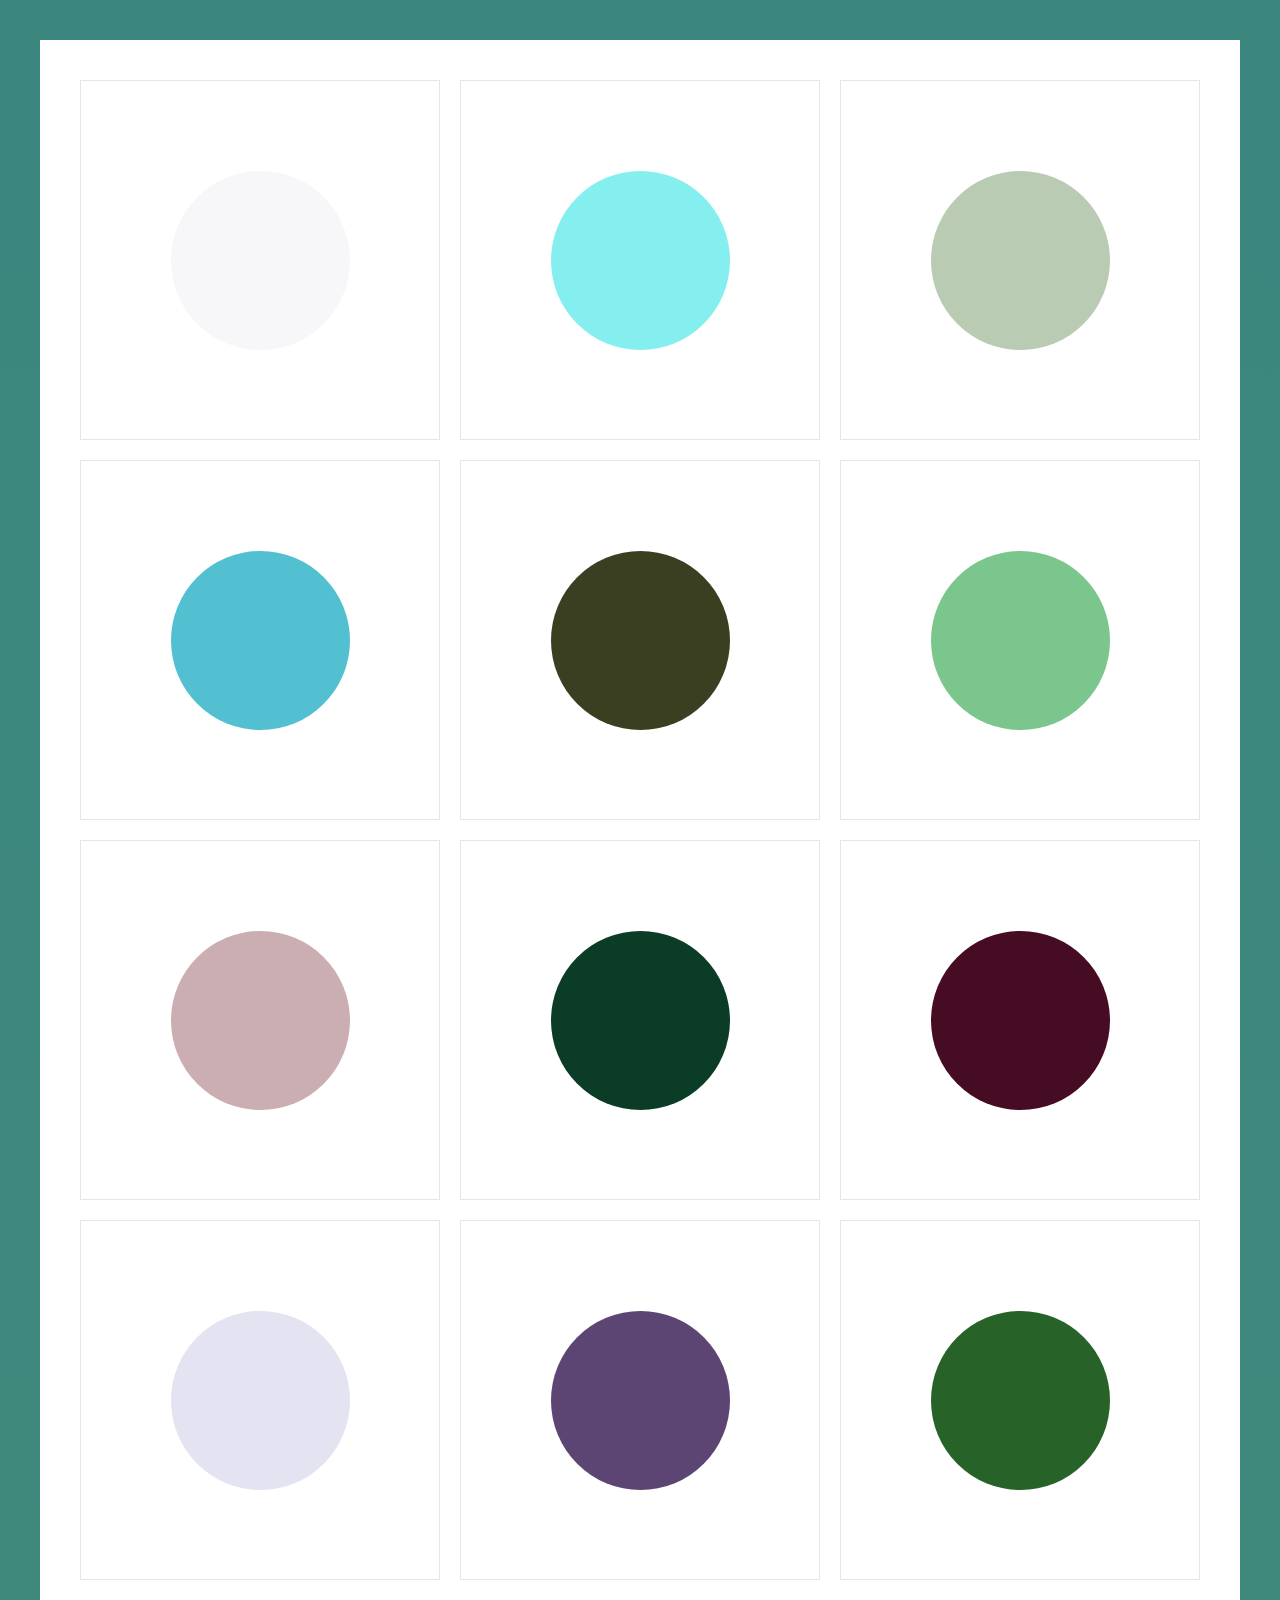
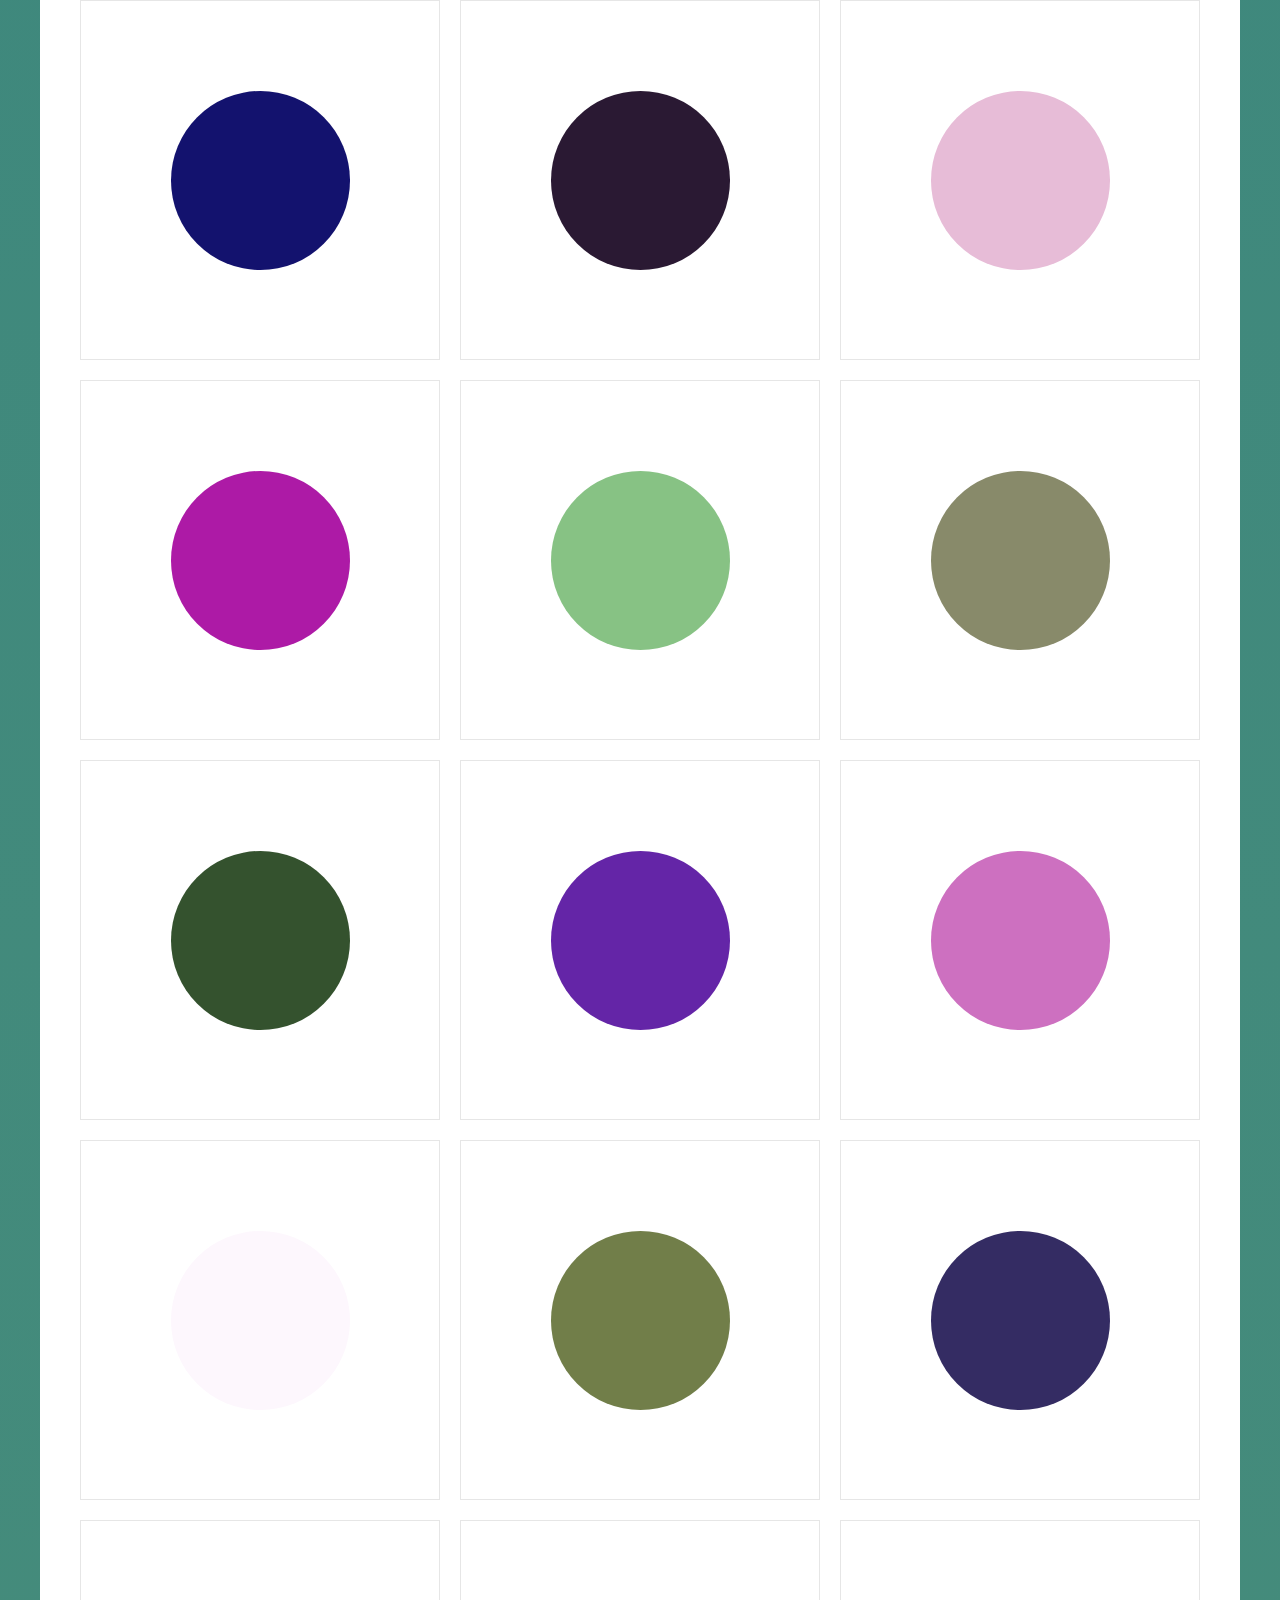
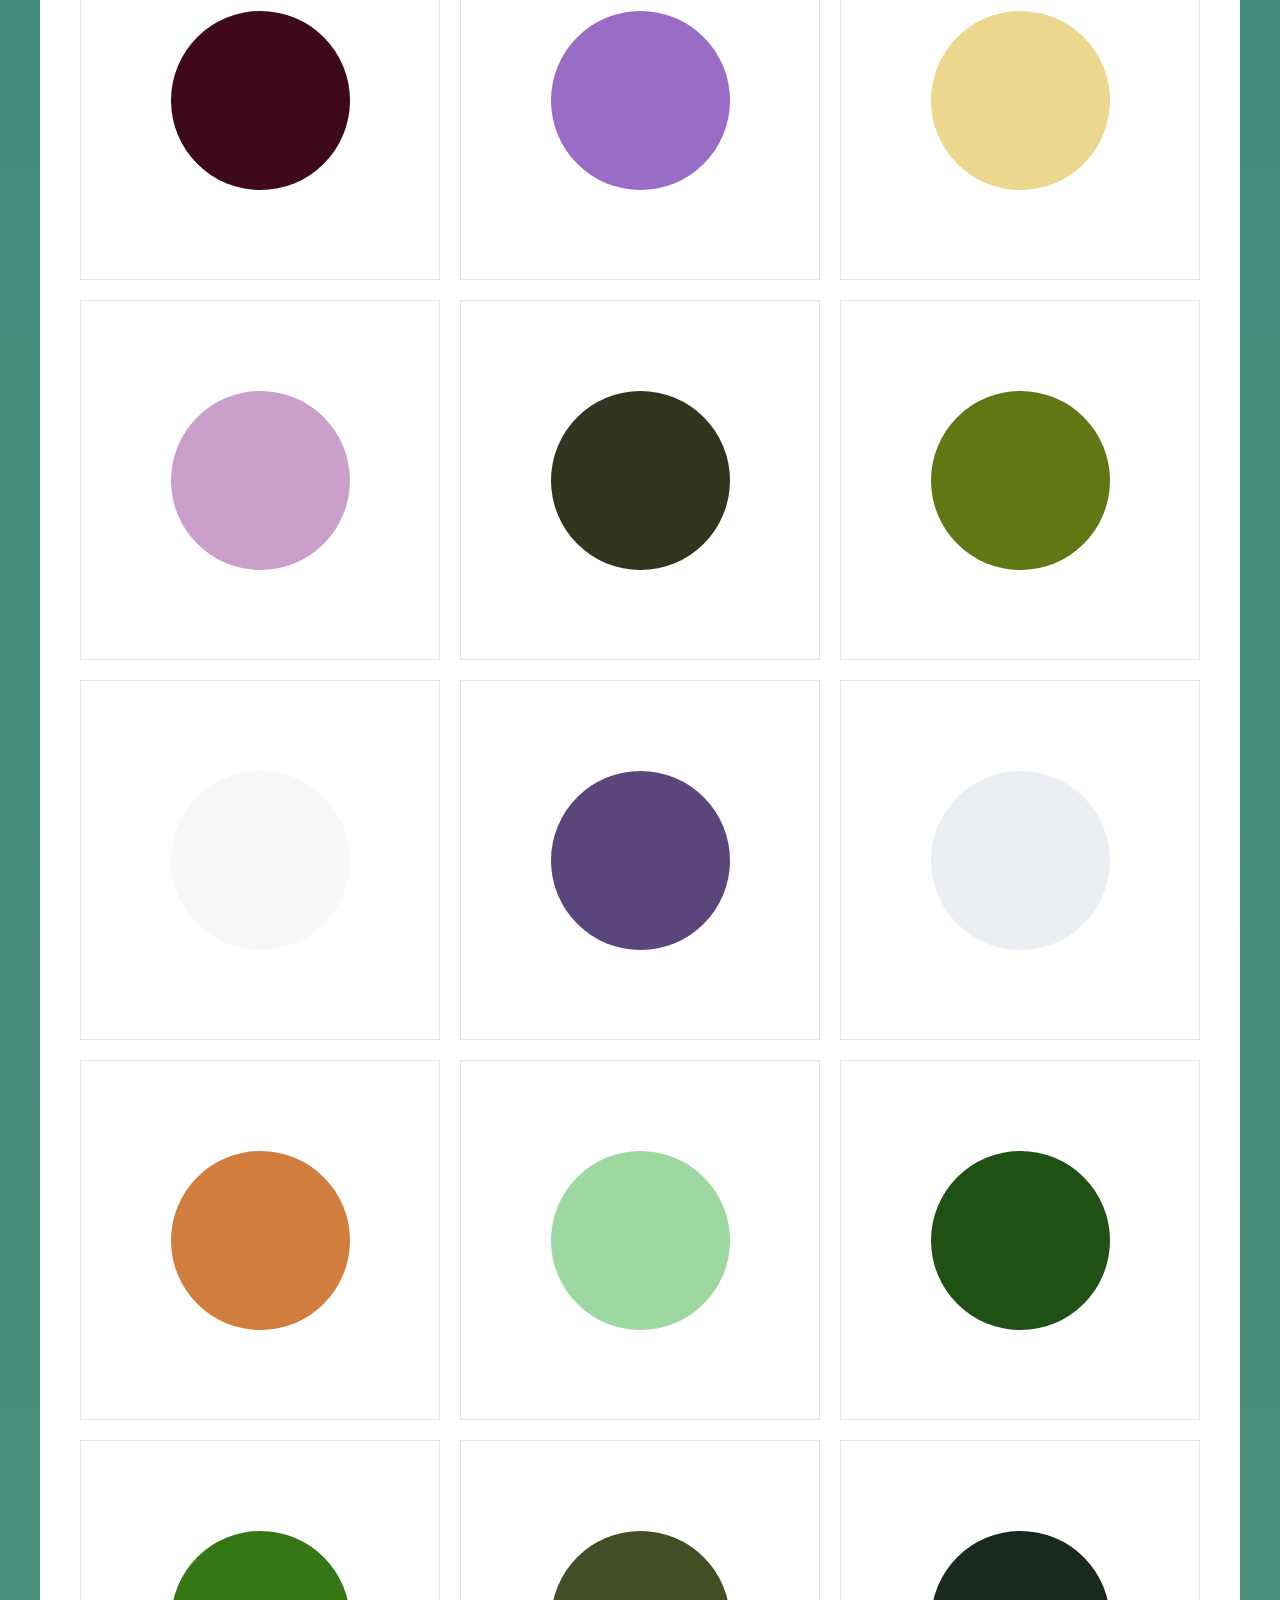
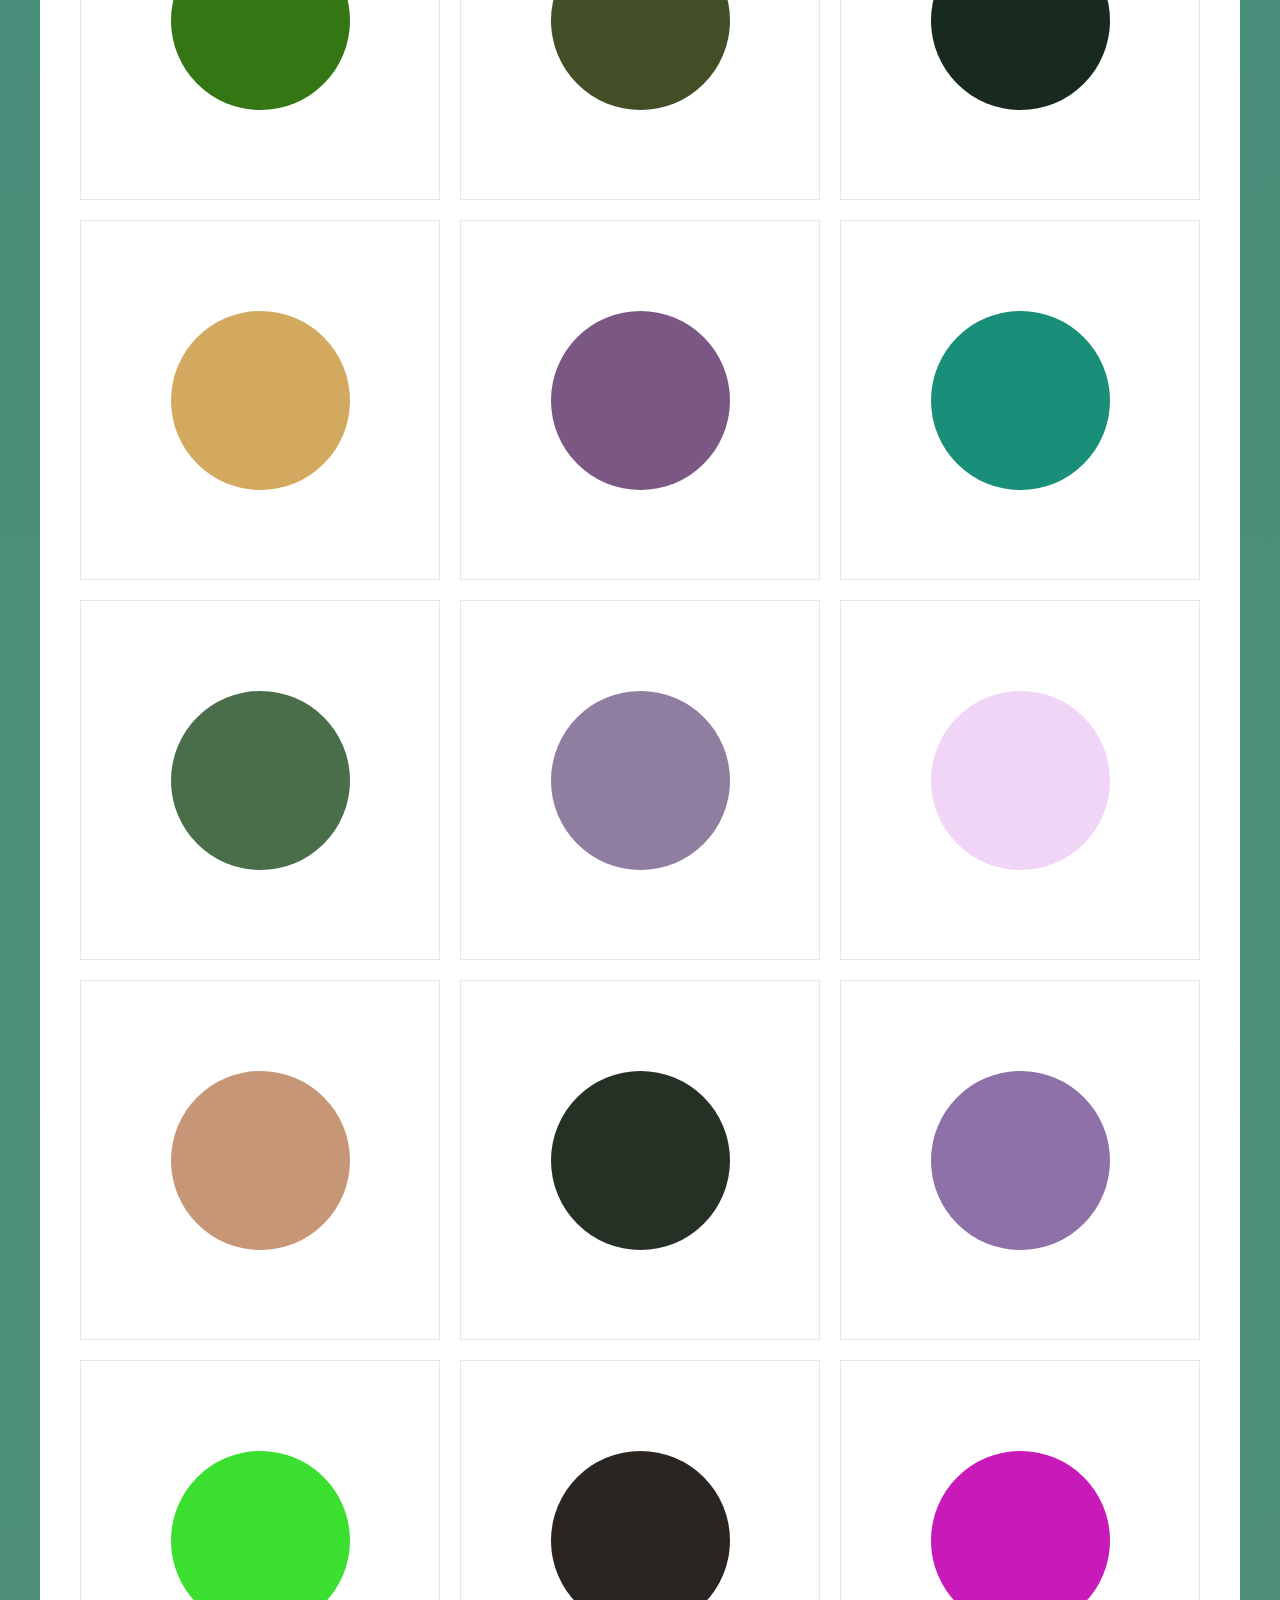
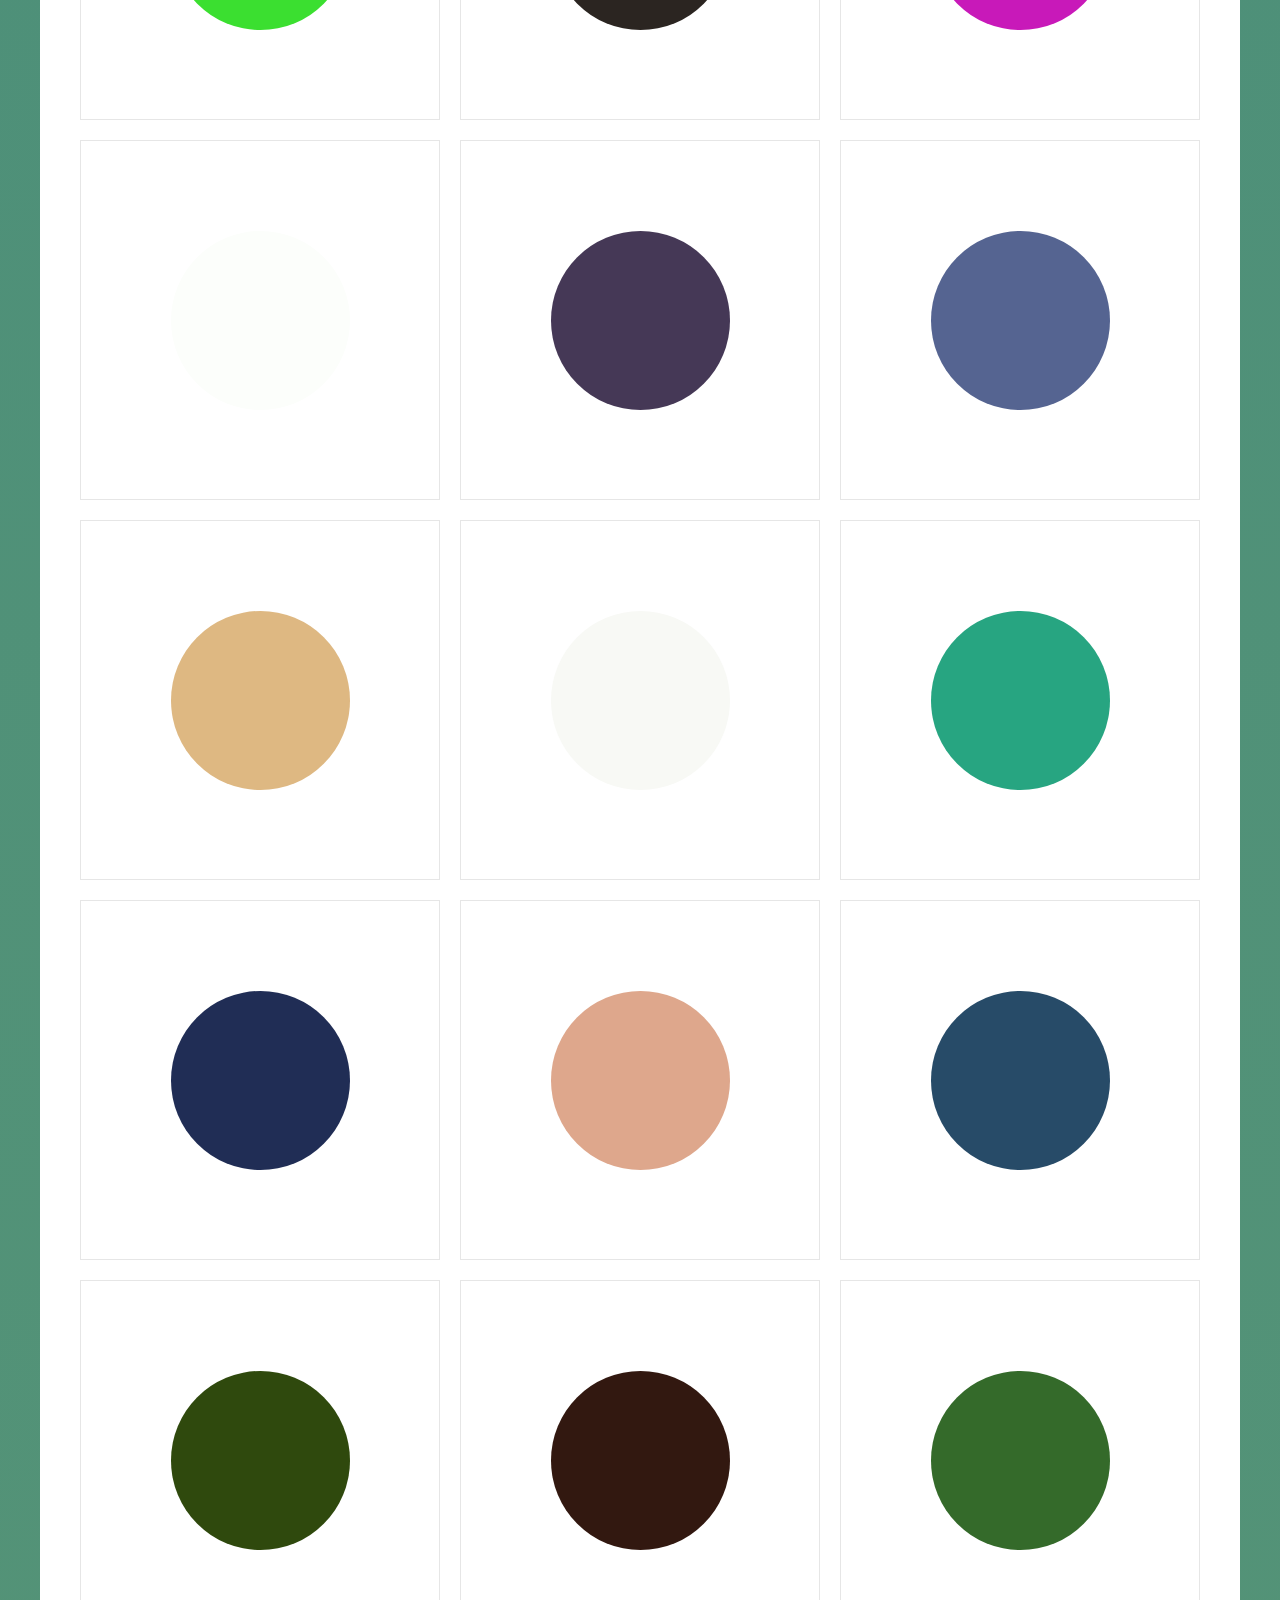
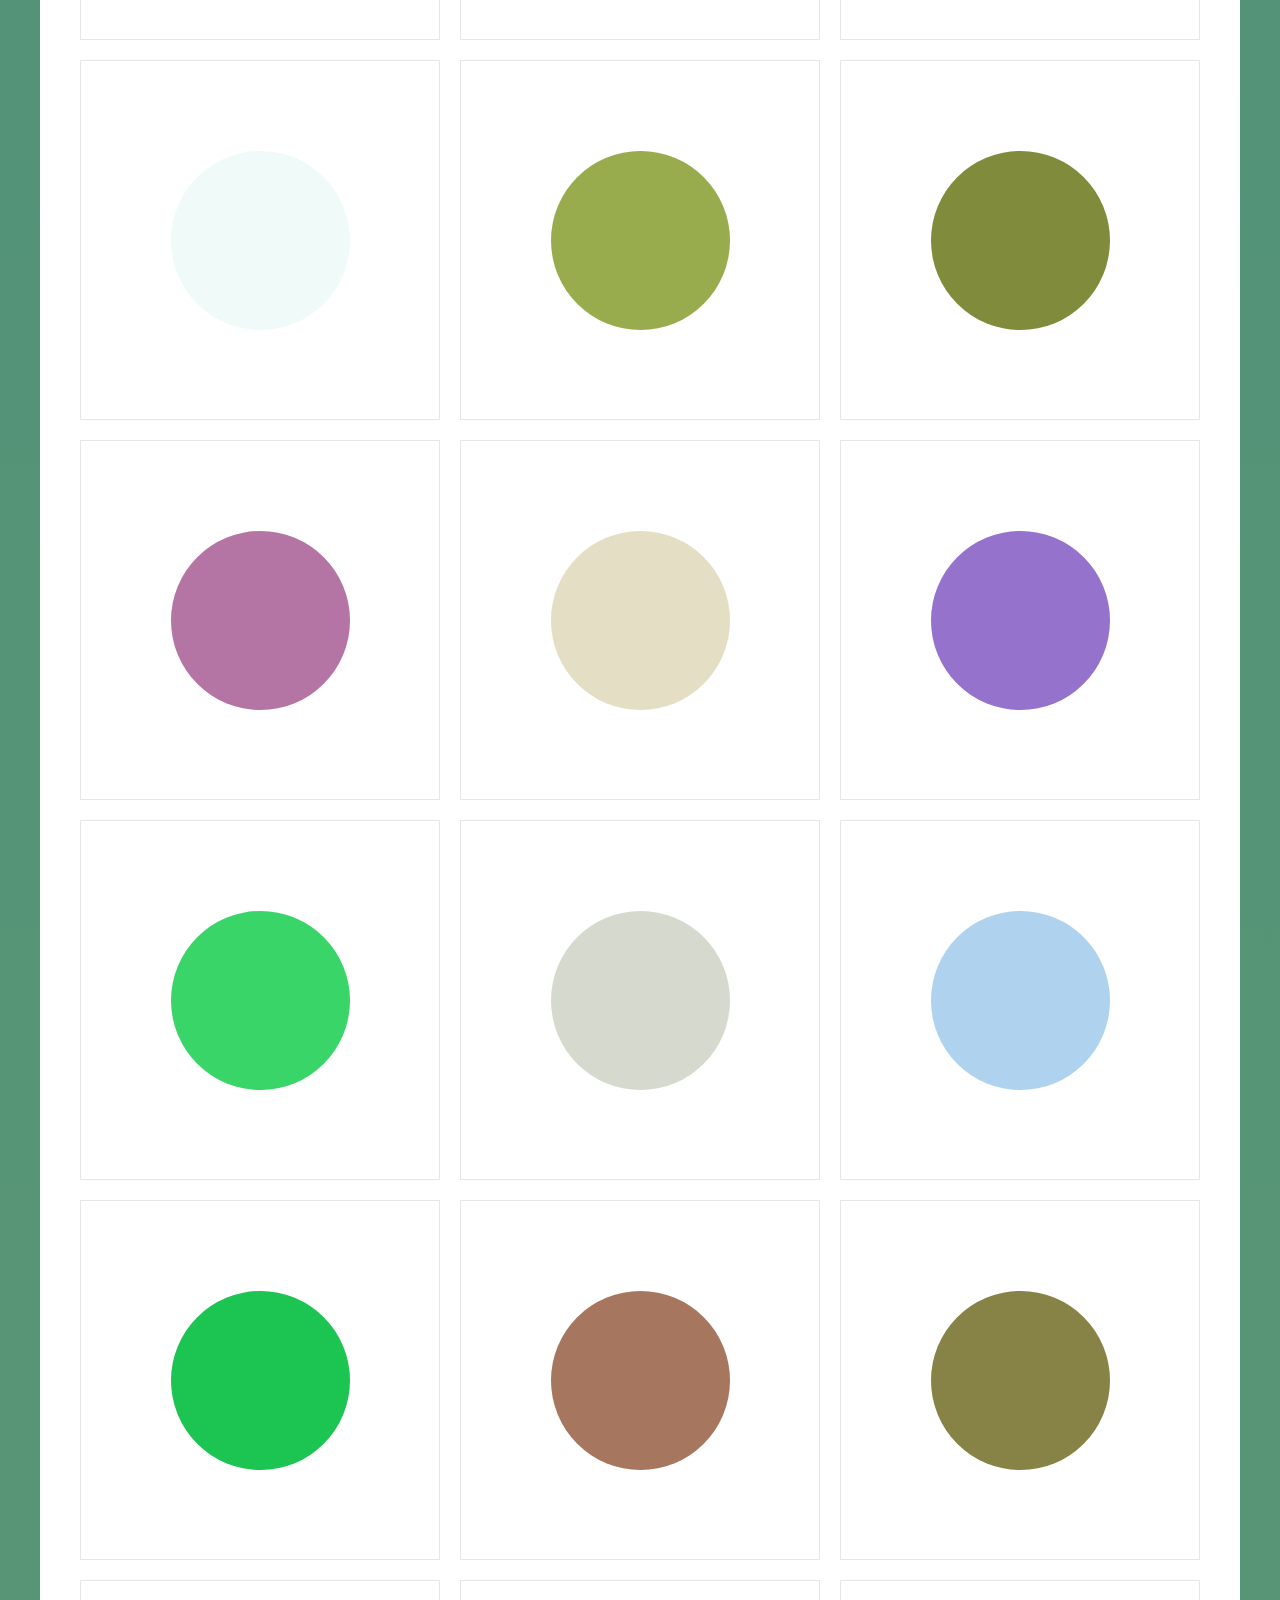
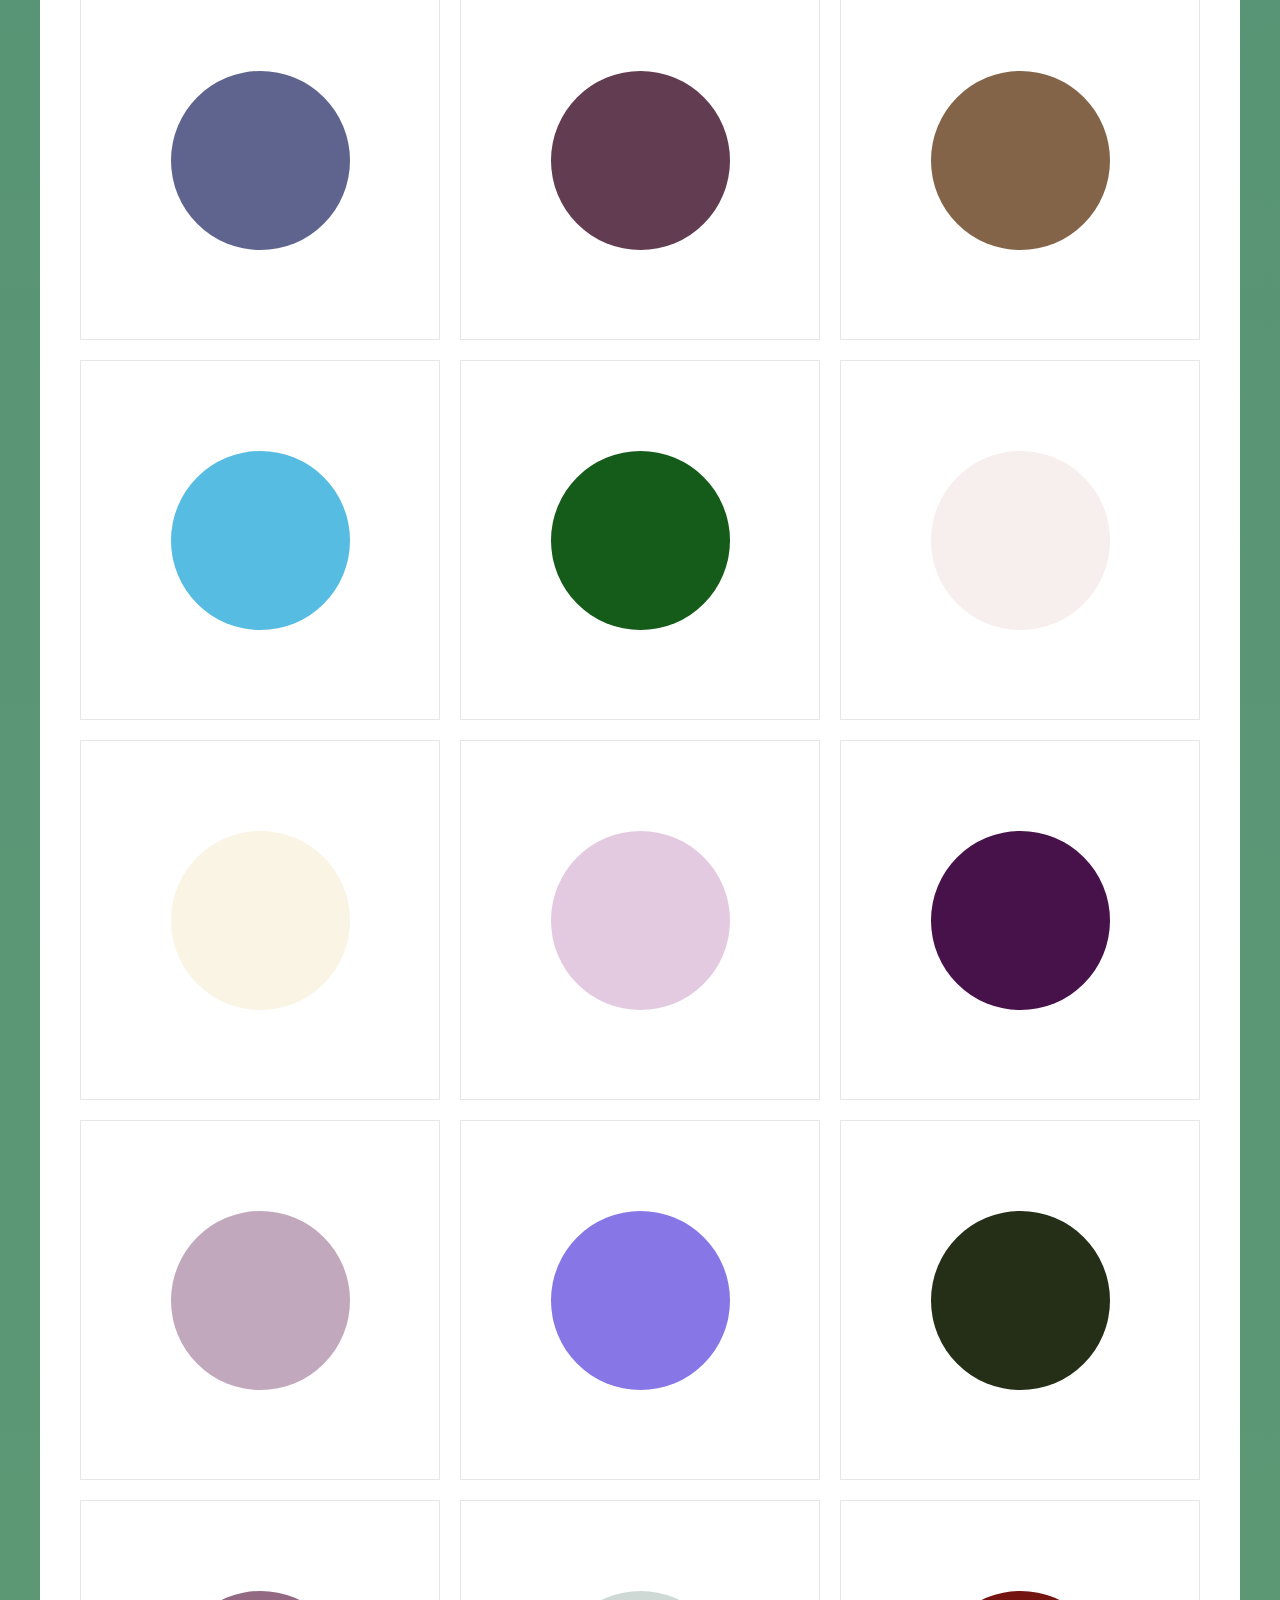
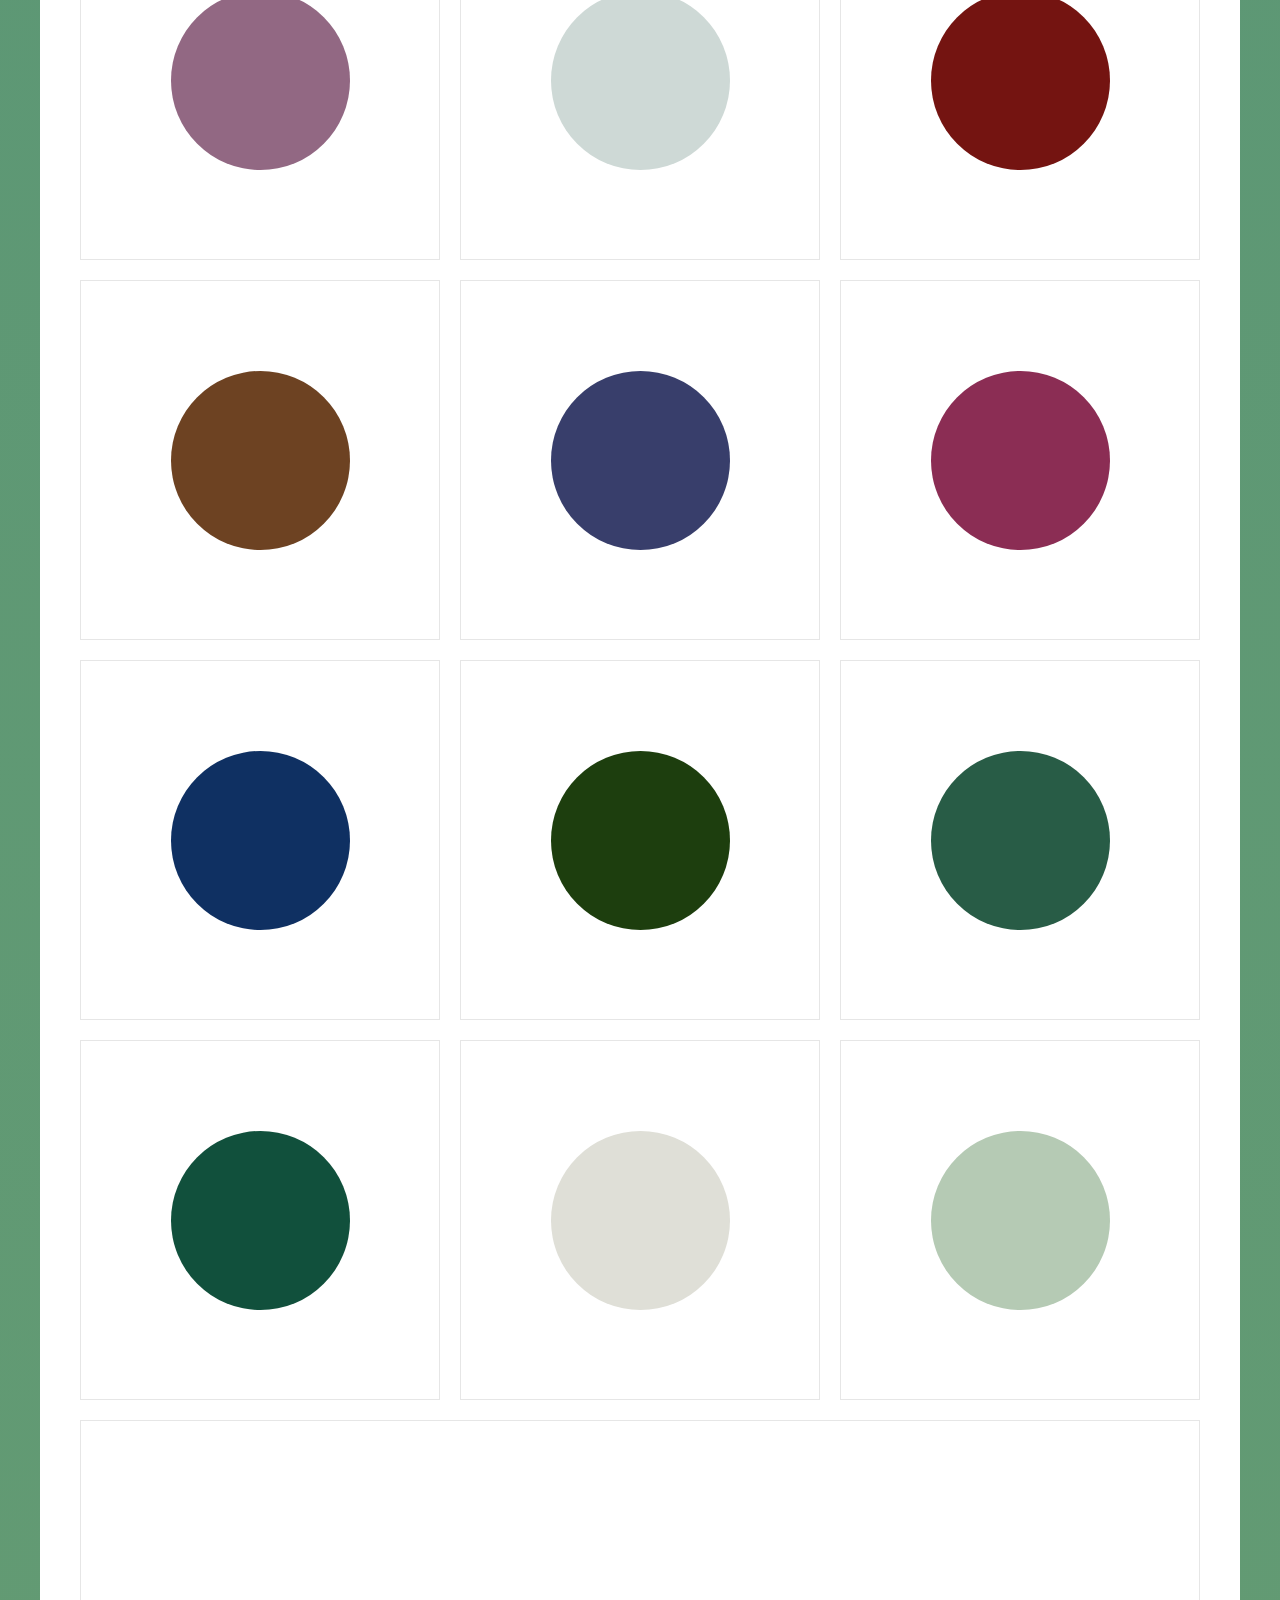
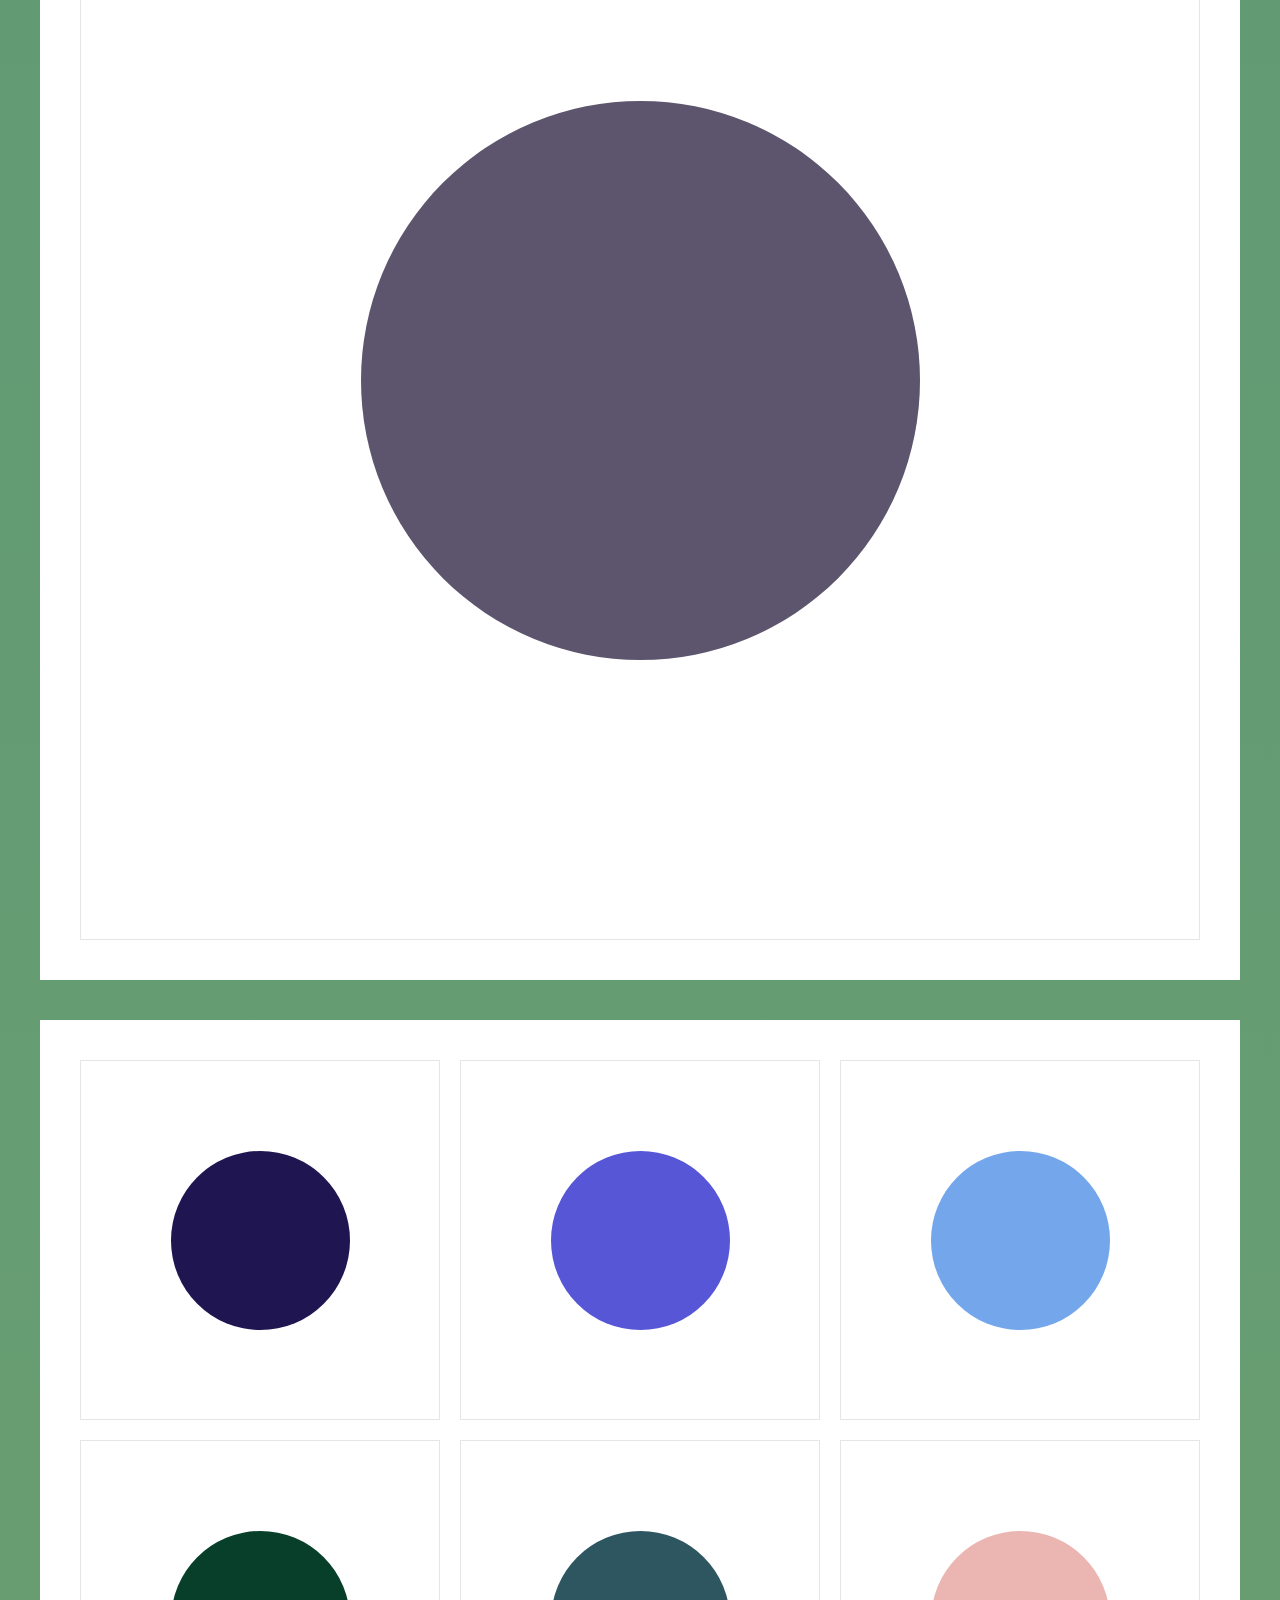
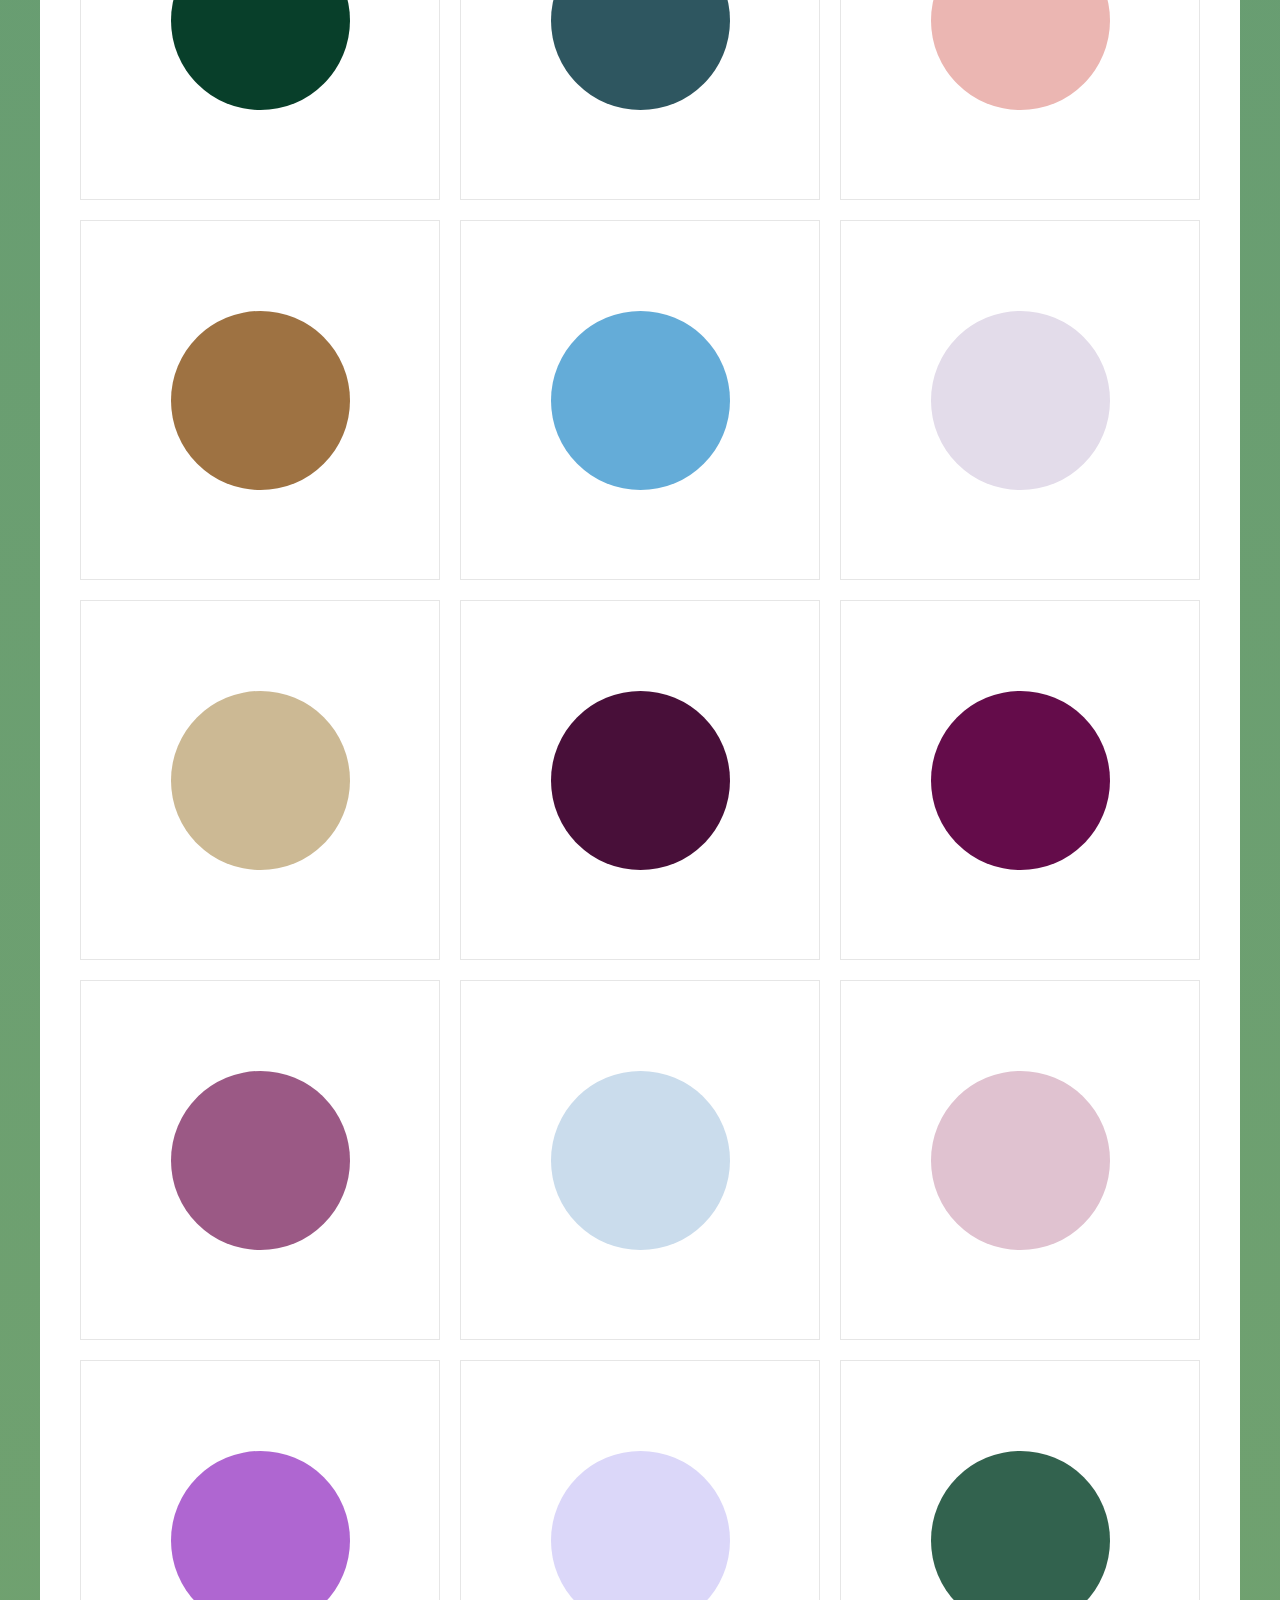
<file: colorpicker/index.html>
<!DOCTYPE html>
<html lang="en">
<head>
    <meta charset="UTF-8">
    <meta http-equiv="X-UA-Compatible" content="IE=edge">
    <meta name="viewport" content="width=device-width, initial-scale=1.0">
    <link rel="preconnect" href="https://fonts.googleapis.com">
    <link rel="preconnect" href="https://fonts.gstatic.com" crossorigin>
    <link href="https://fonts.googleapis.com/css2?family=Open+Sans:wght@400;500&display=swap" rel="stylesheet"> 
    <title>Colorpicker</title>
    <link rel="stylesheet" href="css/style.css">
    <script src="js/main.js" defer></script>
</head>
<body>
</body>
</html>
</file>
<file: colorpicker/css/style.css>
*, *::before, *::after {
  padding: 0;
  margin: 0;
  box-sizing: border-box;
}

html {
  font-size: 62.5%;
}

body {
  font-size: 2rem;
}

body {
  min-height: 100vh;
  padding: 4rem;
  background: linear-gradient(#3a867e, 60%, #fce84a);
  display: flex;
  justify-content: center;
  align-items: center;
  font-family: "Open Sans", sans-serif;
  font-weight: 300;
  flex-direction: column;
  gap: 4rem;
}

@keyframes popup {
  from {
    opacity: 0;
  }
  to {
    opacity: 1;
  }
}
@keyframes popupCard {
  from {
    opacity: 0;
    transform: translateY(2rem);
  }
  to {
    opacity: 1;
    transform: translateY(0);
  }
}
.colors {
  display: flex;
  flex-wrap: wrap;
  gap: 2rem;
  list-style: none;
  background: white;
  padding: 4rem;
  max-width: 170rem;
}
.colors__color {
  width: 30rem;
  flex-grow: 1;
  aspect-ratio: 1/1;
  display: flex;
  justify-content: center;
  align-items: center;
  border: 0.1rem solid rgba(128, 128, 128, 0.2);
  overflow: hidden;
  transition: 0.2s;
  position: relative;
  animation-name: popupCard;
  animation-duration: 0.6s;
  animation-fill-mode: backwards;
}
.colors__color:nth-of-type(1) {
  animation-delay: 0.1s;
  /* 1000 / 10 => 100s*/
}
.colors__color:nth-of-type(2) {
  animation-delay: 0.2s;
  /* 1000 / 10 => 100s*/
}
.colors__color:nth-of-type(3) {
  animation-delay: 0.3s;
  /* 1000 / 10 => 100s*/
}
.colors__color:nth-of-type(4) {
  animation-delay: 0.4s;
  /* 1000 / 10 => 100s*/
}
.colors__color:nth-of-type(5) {
  animation-delay: 0.5s;
  /* 1000 / 10 => 100s*/
}
.colors__color:nth-of-type(6) {
  animation-delay: 0.6s;
  /* 1000 / 10 => 100s*/
}
.colors__color:nth-of-type(7) {
  animation-delay: 0.7s;
  /* 1000 / 10 => 100s*/
}
.colors__color:nth-of-type(8) {
  animation-delay: 0.8s;
  /* 1000 / 10 => 100s*/
}
.colors__color:nth-of-type(9) {
  animation-delay: 0.9s;
  /* 1000 / 10 => 100s*/
}
.colors__color:nth-of-type(10) {
  animation-delay: 1s;
  /* 1000 / 10 => 100s*/
}
.colors__color:nth-of-type(11) {
  animation-delay: 1.1s;
  /* 1000 / 10 => 100s*/
}
.colors__color:nth-of-type(12) {
  animation-delay: 1.2s;
  /* 1000 / 10 => 100s*/
}
.colors__color:nth-of-type(13) {
  animation-delay: 1.3s;
  /* 1000 / 10 => 100s*/
}
.colors__color:nth-of-type(14) {
  animation-delay: 1.4s;
  /* 1000 / 10 => 100s*/
}
.colors__color:nth-of-type(15) {
  animation-delay: 1.5s;
  /* 1000 / 10 => 100s*/
}
.colors__color:nth-of-type(16) {
  animation-delay: 1.6s;
  /* 1000 / 10 => 100s*/
}
.colors__color:nth-of-type(17) {
  animation-delay: 1.7s;
  /* 1000 / 10 => 100s*/
}
.colors__color:nth-of-type(18) {
  animation-delay: 1.8s;
  /* 1000 / 10 => 100s*/
}
.colors__color:nth-of-type(19) {
  animation-delay: 1.9s;
  /* 1000 / 10 => 100s*/
}
.colors__color:nth-of-type(20) {
  animation-delay: 2s;
  /* 1000 / 10 => 100s*/
}
.colors__color:nth-of-type(21) {
  animation-delay: 2.1s;
  /* 1000 / 10 => 100s*/
}
.colors__color:nth-of-type(22) {
  animation-delay: 2.2s;
  /* 1000 / 10 => 100s*/
}
.colors__color:nth-of-type(23) {
  animation-delay: 2.3s;
  /* 1000 / 10 => 100s*/
}
.colors__color:nth-of-type(24) {
  animation-delay: 2.4s;
  /* 1000 / 10 => 100s*/
}
.colors__color:nth-of-type(25) {
  animation-delay: 2.5s;
  /* 1000 / 10 => 100s*/
}
.colors__color:nth-of-type(26) {
  animation-delay: 2.6s;
  /* 1000 / 10 => 100s*/
}
.colors__color:nth-of-type(27) {
  animation-delay: 2.7s;
  /* 1000 / 10 => 100s*/
}
.colors__color:nth-of-type(28) {
  animation-delay: 2.8s;
  /* 1000 / 10 => 100s*/
}
.colors__color:nth-of-type(29) {
  animation-delay: 2.9s;
  /* 1000 / 10 => 100s*/
}
.colors__color:nth-of-type(30) {
  animation-delay: 3s;
  /* 1000 / 10 => 100s*/
}
.colors__color:nth-of-type(31) {
  animation-delay: 3.1s;
  /* 1000 / 10 => 100s*/
}
.colors__color:nth-of-type(32) {
  animation-delay: 3.2s;
  /* 1000 / 10 => 100s*/
}
.colors__color:nth-of-type(33) {
  animation-delay: 3.3s;
  /* 1000 / 10 => 100s*/
}
.colors__color:nth-of-type(34) {
  animation-delay: 3.4s;
  /* 1000 / 10 => 100s*/
}
.colors__color:nth-of-type(35) {
  animation-delay: 3.5s;
  /* 1000 / 10 => 100s*/
}
.colors__color:nth-of-type(36) {
  animation-delay: 3.6s;
  /* 1000 / 10 => 100s*/
}
.colors__color:nth-of-type(37) {
  animation-delay: 3.7s;
  /* 1000 / 10 => 100s*/
}
.colors__color:nth-of-type(38) {
  animation-delay: 3.8s;
  /* 1000 / 10 => 100s*/
}
.colors__color:nth-of-type(39) {
  animation-delay: 3.9s;
  /* 1000 / 10 => 100s*/
}
.colors__color:nth-of-type(40) {
  animation-delay: 4s;
  /* 1000 / 10 => 100s*/
}
.colors__color:nth-of-type(41) {
  animation-delay: 4.1s;
  /* 1000 / 10 => 100s*/
}
.colors__color:nth-of-type(42) {
  animation-delay: 4.2s;
  /* 1000 / 10 => 100s*/
}
.colors__color:nth-of-type(43) {
  animation-delay: 4.3s;
  /* 1000 / 10 => 100s*/
}
.colors__color:nth-of-type(44) {
  animation-delay: 4.4s;
  /* 1000 / 10 => 100s*/
}
.colors__color:nth-of-type(45) {
  animation-delay: 4.5s;
  /* 1000 / 10 => 100s*/
}
.colors__color:nth-of-type(46) {
  animation-delay: 4.6s;
  /* 1000 / 10 => 100s*/
}
.colors__color:nth-of-type(47) {
  animation-delay: 4.7s;
  /* 1000 / 10 => 100s*/
}
.colors__color:nth-of-type(48) {
  animation-delay: 4.8s;
  /* 1000 / 10 => 100s*/
}
.colors__color:nth-of-type(49) {
  animation-delay: 4.9s;
  /* 1000 / 10 => 100s*/
}
.colors__color:nth-of-type(50) {
  animation-delay: 5s;
  /* 1000 / 10 => 100s*/
}
.colors__color:nth-of-type(51) {
  animation-delay: 5.1s;
  /* 1000 / 10 => 100s*/
}
.colors__color:nth-of-type(52) {
  animation-delay: 5.2s;
  /* 1000 / 10 => 100s*/
}
.colors__color:nth-of-type(53) {
  animation-delay: 5.3s;
  /* 1000 / 10 => 100s*/
}
.colors__color:nth-of-type(54) {
  animation-delay: 5.4s;
  /* 1000 / 10 => 100s*/
}
.colors__color:nth-of-type(55) {
  animation-delay: 5.5s;
  /* 1000 / 10 => 100s*/
}
.colors__color:nth-of-type(56) {
  animation-delay: 5.6s;
  /* 1000 / 10 => 100s*/
}
.colors__color:nth-of-type(57) {
  animation-delay: 5.7s;
  /* 1000 / 10 => 100s*/
}
.colors__color:nth-of-type(58) {
  animation-delay: 5.8s;
  /* 1000 / 10 => 100s*/
}
.colors__color:nth-of-type(59) {
  animation-delay: 5.9s;
  /* 1000 / 10 => 100s*/
}
.colors__color:nth-of-type(60) {
  animation-delay: 6s;
  /* 1000 / 10 => 100s*/
}
.colors__color:nth-of-type(61) {
  animation-delay: 6.1s;
  /* 1000 / 10 => 100s*/
}
.colors__color:nth-of-type(62) {
  animation-delay: 6.2s;
  /* 1000 / 10 => 100s*/
}
.colors__color:nth-of-type(63) {
  animation-delay: 6.3s;
  /* 1000 / 10 => 100s*/
}
.colors__color:nth-of-type(64) {
  animation-delay: 6.4s;
  /* 1000 / 10 => 100s*/
}
.colors__color:nth-of-type(65) {
  animation-delay: 6.5s;
  /* 1000 / 10 => 100s*/
}
.colors__color:nth-of-type(66) {
  animation-delay: 6.6s;
  /* 1000 / 10 => 100s*/
}
.colors__color:nth-of-type(67) {
  animation-delay: 6.7s;
  /* 1000 / 10 => 100s*/
}
.colors__color:nth-of-type(68) {
  animation-delay: 6.8s;
  /* 1000 / 10 => 100s*/
}
.colors__color:nth-of-type(69) {
  animation-delay: 6.9s;
  /* 1000 / 10 => 100s*/
}
.colors__color:nth-of-type(70) {
  animation-delay: 7s;
  /* 1000 / 10 => 100s*/
}
.colors__color:nth-of-type(71) {
  animation-delay: 7.1s;
  /* 1000 / 10 => 100s*/
}
.colors__color:nth-of-type(72) {
  animation-delay: 7.2s;
  /* 1000 / 10 => 100s*/
}
.colors__color:nth-of-type(73) {
  animation-delay: 7.3s;
  /* 1000 / 10 => 100s*/
}
.colors__color:nth-of-type(74) {
  animation-delay: 7.4s;
  /* 1000 / 10 => 100s*/
}
.colors__color:nth-of-type(75) {
  animation-delay: 7.5s;
  /* 1000 / 10 => 100s*/
}
.colors__color:nth-of-type(76) {
  animation-delay: 7.6s;
  /* 1000 / 10 => 100s*/
}
.colors__color:nth-of-type(77) {
  animation-delay: 7.7s;
  /* 1000 / 10 => 100s*/
}
.colors__color:nth-of-type(78) {
  animation-delay: 7.8s;
  /* 1000 / 10 => 100s*/
}
.colors__color:nth-of-type(79) {
  animation-delay: 7.9s;
  /* 1000 / 10 => 100s*/
}
.colors__color:nth-of-type(80) {
  animation-delay: 8s;
  /* 1000 / 10 => 100s*/
}
.colors__color:nth-of-type(81) {
  animation-delay: 8.1s;
  /* 1000 / 10 => 100s*/
}
.colors__color:nth-of-type(82) {
  animation-delay: 8.2s;
  /* 1000 / 10 => 100s*/
}
.colors__color:nth-of-type(83) {
  animation-delay: 8.3s;
  /* 1000 / 10 => 100s*/
}
.colors__color:nth-of-type(84) {
  animation-delay: 8.4s;
  /* 1000 / 10 => 100s*/
}
.colors__color:nth-of-type(85) {
  animation-delay: 8.5s;
  /* 1000 / 10 => 100s*/
}
.colors__color:nth-of-type(86) {
  animation-delay: 8.6s;
  /* 1000 / 10 => 100s*/
}
.colors__color:nth-of-type(87) {
  animation-delay: 8.7s;
  /* 1000 / 10 => 100s*/
}
.colors__color:nth-of-type(88) {
  animation-delay: 8.8s;
  /* 1000 / 10 => 100s*/
}
.colors__color:nth-of-type(89) {
  animation-delay: 8.9s;
  /* 1000 / 10 => 100s*/
}
.colors__color:nth-of-type(90) {
  animation-delay: 9s;
  /* 1000 / 10 => 100s*/
}
.colors__color:nth-of-type(91) {
  animation-delay: 9.1s;
  /* 1000 / 10 => 100s*/
}
.colors__color:nth-of-type(92) {
  animation-delay: 9.2s;
  /* 1000 / 10 => 100s*/
}
.colors__color:nth-of-type(93) {
  animation-delay: 9.3s;
  /* 1000 / 10 => 100s*/
}
.colors__color:nth-of-type(94) {
  animation-delay: 9.4s;
  /* 1000 / 10 => 100s*/
}
.colors__color:nth-of-type(95) {
  animation-delay: 9.5s;
  /* 1000 / 10 => 100s*/
}
.colors__color:nth-of-type(96) {
  animation-delay: 9.6s;
  /* 1000 / 10 => 100s*/
}
.colors__color:nth-of-type(97) {
  animation-delay: 9.7s;
  /* 1000 / 10 => 100s*/
}
.colors__color:nth-of-type(98) {
  animation-delay: 9.8s;
  /* 1000 / 10 => 100s*/
}
.colors__color:nth-of-type(99) {
  animation-delay: 9.9s;
  /* 1000 / 10 => 100s*/
}
.colors__color:nth-of-type(100) {
  animation-delay: 10s;
  /* 1000 / 10 => 100s*/
}
.colors__color:hover {
  cursor: pointer;
  transition: 0.8s;
  transform: translateY(-0.5rem);
}
.colors__circle {
  width: 50%;
  height: 50%;
  border-radius: 50%;
  transition: 0.2s transform;
  transition-timing-function: cubic-bezier(0.445, 0.05, 0.55, 0.95);
}
.colors__circle--selected {
  transform: scale(3);
}
.colors__text {
  position: absolute;
  top: 50%;
  left: 50%;
  transform: translate(-50%, -50%);
  animation-name: popup;
  animation-duration: 0.6s;
  display: none;
  display: none;
}
.colors .colors__circle--selected + .colors__text {
  display: block;
}

@media screen and (max-width: 62.5rem) {
  .colors__color {
    width: 14rem;
  }
}
@media screen and (max-width: 50rem) {
  body {
    padding: 2rem;
  }
  .colors__color {
    width: 12rem;
  }
}
/*components*/
/*mediaqueries*/

/*# sourceMappingURL=style.css.map */
</file>
